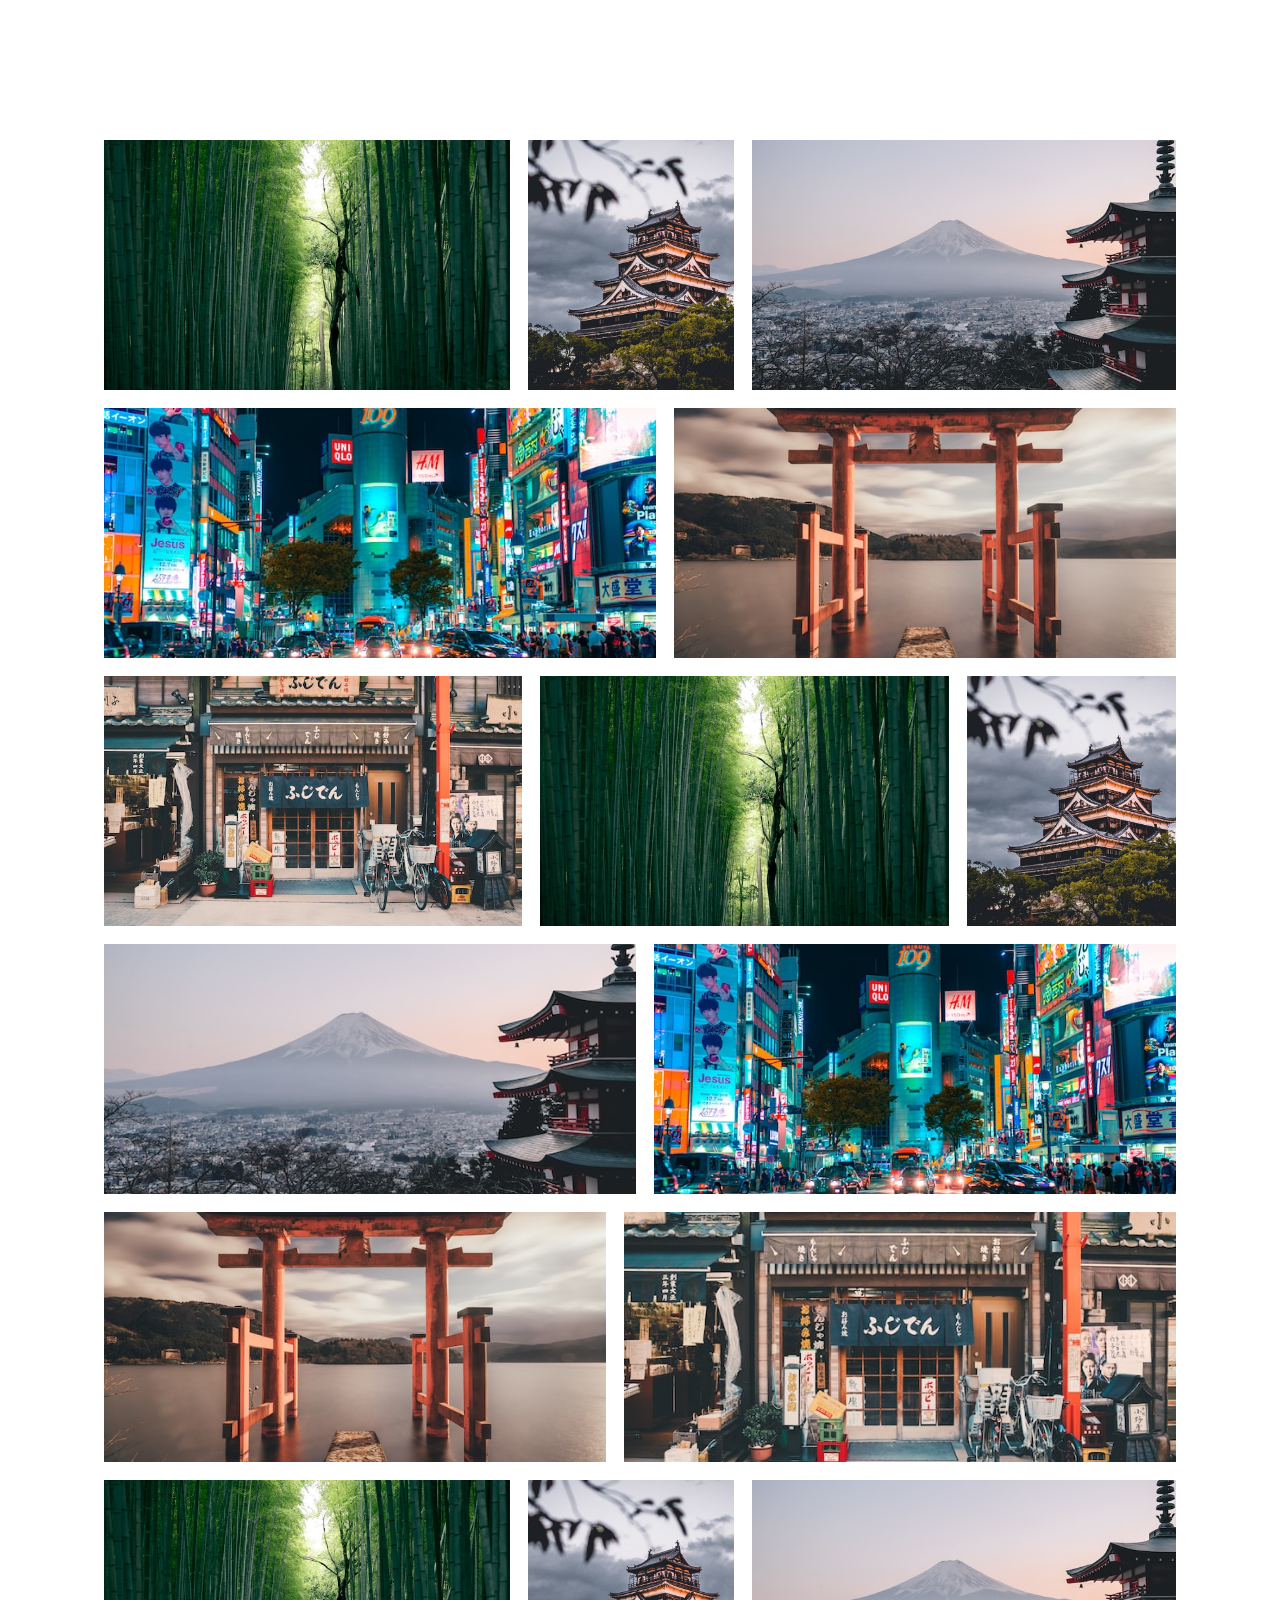
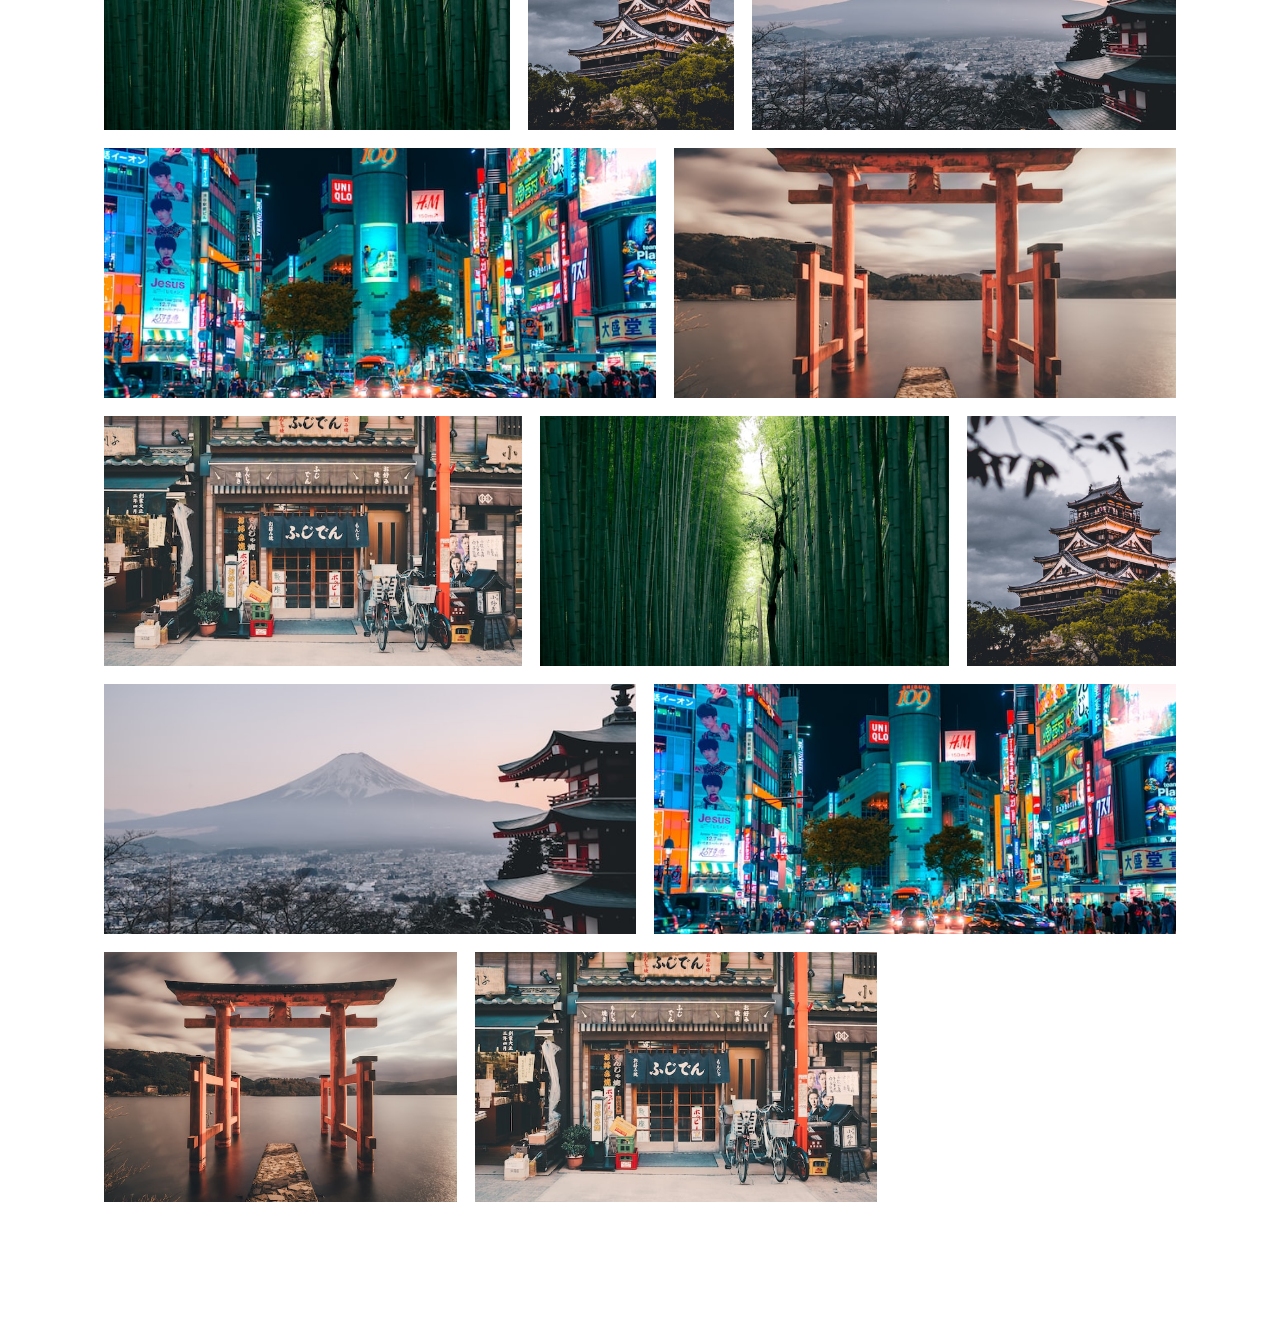
<file: 02-Source-code/index.html>
<!DOCTYPE html>
<html lang="fr">
<head>
  <meta charset="UTF-8">
  <meta http-equiv="X-UA-Compatible" content="IE=edge">
  <meta name="viewport" content="width=device-width, initial-scale=1.0">
  <title>CSS - Bac à Sable</title>
  <link rel="stylesheet" href="style.css">
</head>
<body>

  <ul class="gallery">
    <li><img src="ressources/bamboos.jpg" alt=""></li>
    <li><img src="ressources/castle.jpg" alt=""></li>
    <li><img src="ressources/fuji.jpg" alt=""></li>
    <li><img src="ressources/lights.jpg" alt=""></li>
    <li><img src="ressources/porte.jpg" alt=""></li>
    <li><img src="ressources/store.jpg" alt=""></li>
    <li><img src="ressources/bamboos.jpg" alt=""></li>
    <li><img src="ressources/castle.jpg" alt=""></li>
    <li><img src="ressources/fuji.jpg" alt=""></li>
    <li><img src="ressources/lights.jpg" alt=""></li>
    <li><img src="ressources/porte.jpg" alt=""></li>
    <li><img src="ressources/store.jpg" alt=""></li>
    <li><img src="ressources/bamboos.jpg" alt=""></li>
    <li><img src="ressources/castle.jpg" alt=""></li>
    <li><img src="ressources/fuji.jpg" alt=""></li>
    <li><img src="ressources/lights.jpg" alt=""></li>
    <li><img src="ressources/porte.jpg" alt=""></li>
    <li><img src="ressources/store.jpg" alt=""></li>
    <li><img src="ressources/bamboos.jpg" alt=""></li>
    <li><img src="ressources/castle.jpg" alt=""></li>
    <li><img src="ressources/fuji.jpg" alt=""></li>
    <li><img src="ressources/lights.jpg" alt=""></li>
    <li><img src="ressources/porte.jpg" alt=""></li>
    <li><img src="ressources/store.jpg" alt=""></li>
  </ul>

</body>
</html>
</file>
<file: 02-Source-code/style.css>
*, ::before, ::after {
  box-sizing: border-box;
  margin: 0;
  padding: 0;
}

body {
  padding: 140px 0;
}

.gallery {
  max-width: 1100px;
  margin: 0 auto;
  display: flex;
  flex-wrap: wrap;
  gap: 2vmin;
  padding: 0 14px;
}
.gallery::after {
  content:'';
  display:block;
  flex-grow: 10;
}
.gallery li {
  list-style-type: none;
  height: 250px;
  flex-grow: 1;
}
.gallery img {
  width: 100%;
  height: 100%;
  object-fit: cover;
}
</file>
